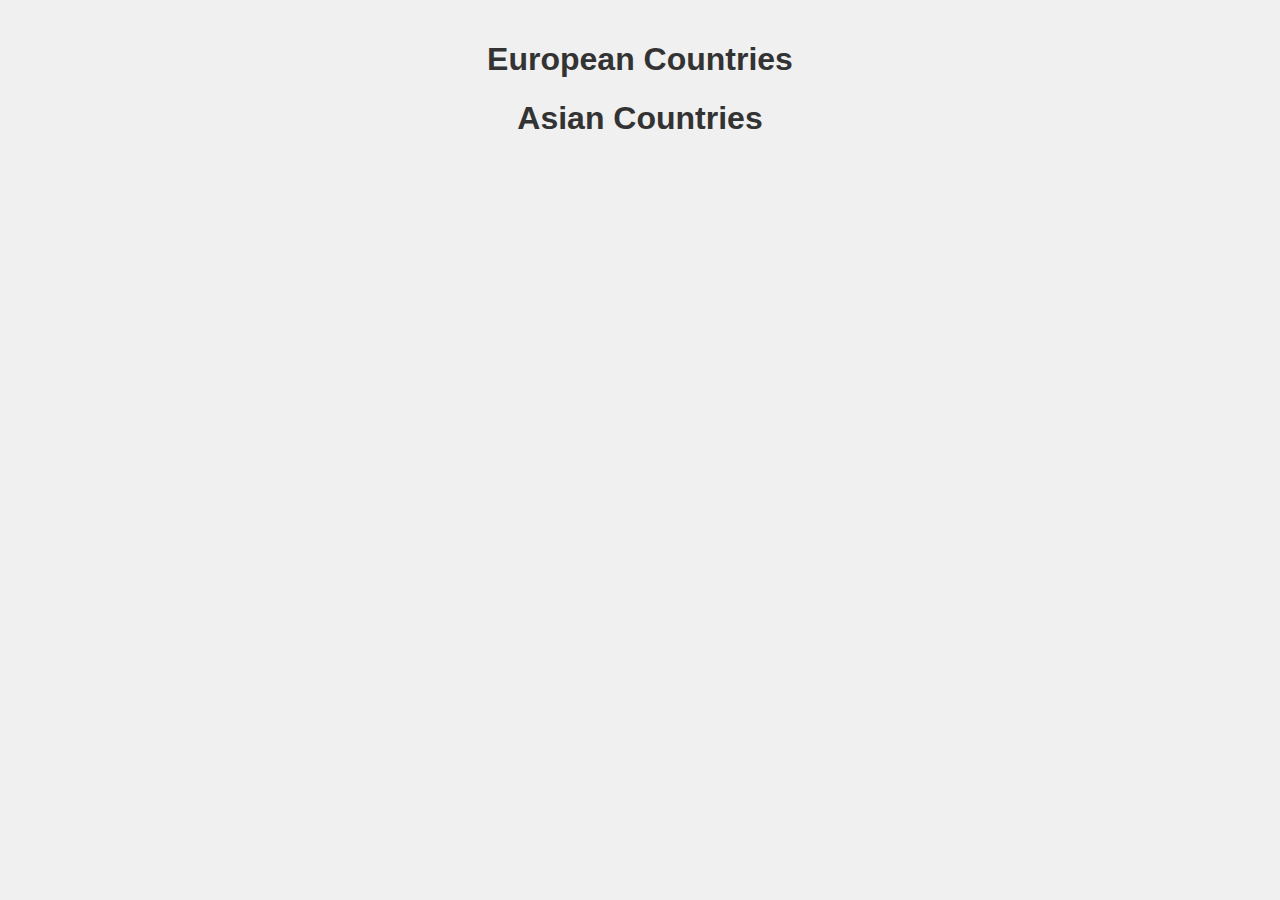
<file: countries/index.html>
<!DOCTYPE html>
<html lang="en">
<head>
    <meta charset="UTF-8">
    <meta name="viewport" content="width=device-width, initial-scale=1.0">
    <title>European Countries</title>
    <style>
        body {
            font-family: Arial, sans-serif;
            background-color: #f0f0f0;
            margin: 0;
            padding: 20px;
        }

        h1 {
            text-align: center;
            color: #333;
        }

        #country-list {
            list-style-type: none;
            padding: 0;
            margin: 0 auto;
            max-width: 800px;
        }

        li {
            background-color: #fff;
            margin-bottom: 15px;
            padding: 20px;
            border-radius: 10px;
            box-shadow: 0 4px 8px rgba(0, 0, 0, 0.1);
            display: flex;
            align-items: center;
        }

        li img {
            margin-right: 20px;
            border-radius: 5px;
        }

        li div {
            display: flex;
            flex-direction: column;
        }

        li div strong {
            font-size: 18px;
            color: #333;
        }

        li div span {
            font-size: 14px;
            color: #777;
        }

        li div a {
            text-decoration: none;
            color: #333;
            font-weight: bold;
        }
    </style>
</head>
<body>
    <h1>European Countries</h1>
    <ul id="european-list"></ul>

    <h1>Asian Countries</h1>
    <ul id="asian-list"></ul>

    <script>
        async function fetchCountries() {
            try {
                const response = await fetch('https://restcountries.com/v3.1/all');
                const countries = await response.json();
                displayEuropeanCountries(countries);
                displayCountriesByContinent(countries, 'Asia')
            } catch (error) {
                console.error('Error fetching data:', error);
            }
        }

        function displayEuropeanCountries(countries) {
            const countryList = document.getElementById('european-list');
            countries
                .filter(country => country.region === 'Europe')  // Filter only European countries
                .sort((a, b) => a.name.common.localeCompare(b.name.common))  // Sort countries alphabetically
                .forEach(country => {
                    const li = document.createElement('li');
                    li.innerHTML = `
                        <img src="${country.flags.png}" alt="Flag of ${country.name.common}" width="50">
                        <div>
                            <a href="country.html?name=${encodeURIComponent(country.name.common)}" onclick="setCountryData('${country.name.common}', '${country.capital}', '${country.population}', '${country.area}', '${country.flags.png}')">
                                <strong>${country.name.common}</strong>
                            </a>
                            <span>Population: ${country.population.toLocaleString()}</span>
                            <span>Capital: ${country.capital ? country.capital[0] : 'N/A'}</span>
                            <span>Currency: ${Object.values(country.currencies)[0].name} (${Object.values(country.currencies)[0].symbol})</span>
                        </div>
                    `;
                    countryList.appendChild(li);
                });
        }

        function displayCountriesByContinent(countries, continent) {
            const countryList = document.getElementById('asian-list');
            countries
                .filter(country => country.region === continent)  // Filter only European countries
                .sort((a, b) => a.name.common.localeCompare(b.name.common))  // Sort countries alphabetically
                .forEach(country => {
                    const li = document.createElement('li');
                    li.innerHTML = `
                        <img src="${country.flags.png}" alt="Flag of ${country.name.common}" width="50">
                        <div>
                            <a href="country.html?name=${encodeURIComponent(country.name.common)}" onclick="setCountryData('${country.name.common}', '${country.capital}', '${country.population}', '${country.area}', '${country.flags.png}')">
                                <strong>${country.name.common}</strong>
                            </a>
                            <span>Population: ${country.population.toLocaleString()}</span>
                            <span>Capital: ${country.capital ? country.capital[0] : 'N/A'}</span>
                            <span>Currency: ${Object.values(country.currencies)[0].name} (${Object.values(country.currencies)[0].symbol})</span>
                        </div>
                    `;
                    countryList.appendChild(li);
                });
        }

        function setCountryData(name, capital, population, area, flagUrl) {
            const countryData = {
                name,
                capital,
                population,
                area,
                flagUrl
            };
            localStorage.setItem('countryData', JSON.stringify(countryData));
        }

        fetchCountries();
    </script>
</body>
</html>
</file>
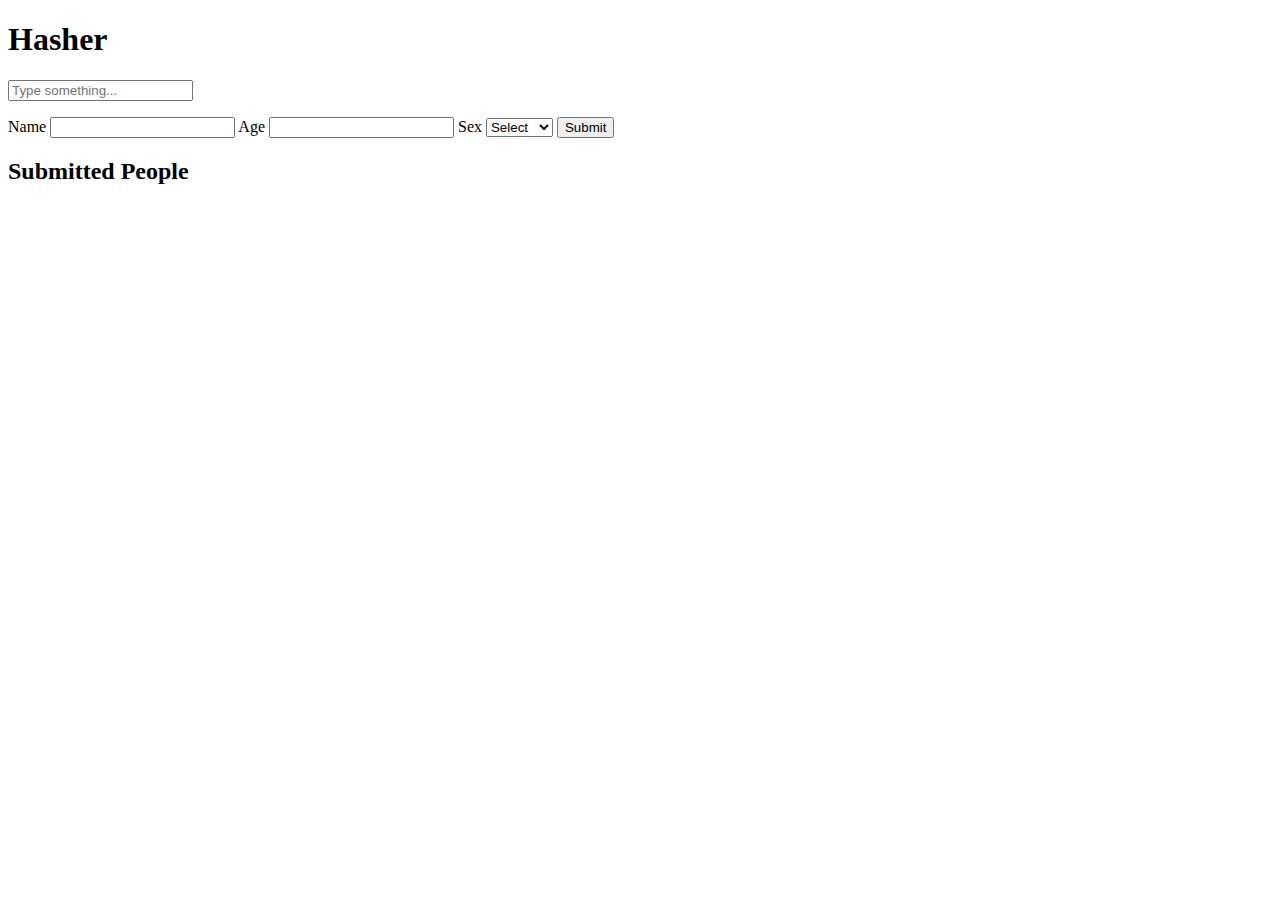
<file: currency/index.html>
<!DOCTYPE html>
<html lang="en">

<head>
    <meta charset="UTF-8">
    <meta http-equiv="X-UA-Compatible" content="IE=edge">
    <meta name="viewport" content="width=device-width, initial-scale=1.0">
    
    <title>Document</title>
</head>

<body>
    <h1>Hasher</h1>
    <input type="text" id="textInput" onkeyup="handleInput()" placeholder="Type something...">
    <p id="output"></p>
    <p id="double-hashed-output"></p>



    <form id="personForm">
        <label for="name">Name</label>
        <input type="text" id="name" name="name" required>

        <label for="age">Age</label>
        <input type="number" id="age" name="age" required>

        <label for="sex">Sex</label>
        <select id="sex" name="sex" required>
            <option value="">Select</option>
            <option value="Male">Male</option>
            <option value="Female">Female</option>
            <option value="Other">Other</option>
        </select>

        <button type="submit">Submit</button>
    </form>

    <div class="result">
        <h2>Submitted People</h2>
        <ul id="peopleList"></ul>
    </div>


</body>
<script src="script.js"></script>

</html>
</file>
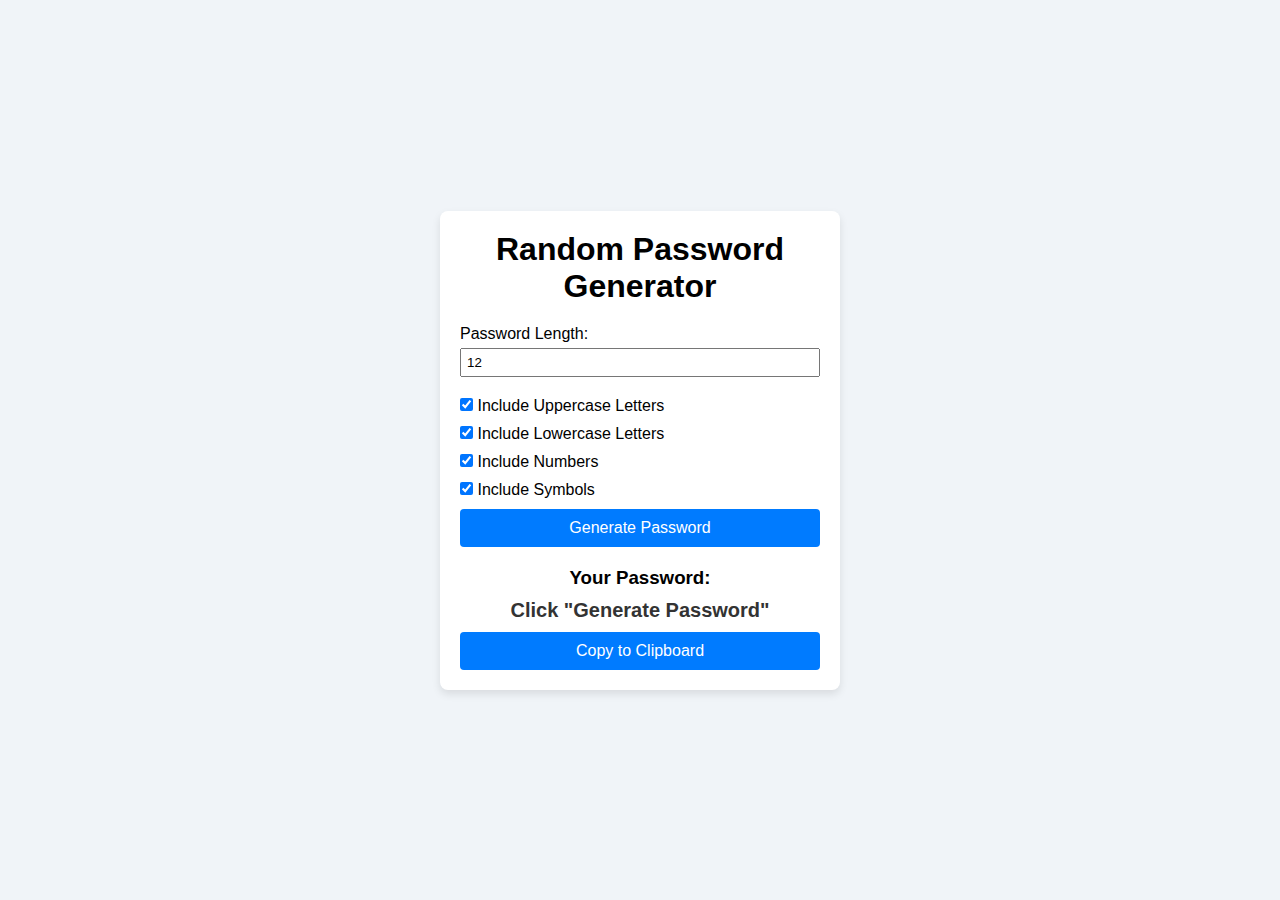
<file: password/index.html>
<!DOCTYPE html>
<html lang="en">
<head>
    <meta charset="UTF-8">
    <meta name="viewport" content="width=device-width, initial-scale=1.0">
    <title>Password Generator</title>
    <link rel="stylesheet" href="styles.css">
</head>
<body>
    <div class="container">
        <h1>Random Password Generator</h1>
        <div class="options">
            <label for="length">Password Length:</label>
            <input type="number" id="length" min="4" max="20" value="12">
        </div>
        <div class="options">
            <label><input type="checkbox" id="uppercase" checked> Include Uppercase Letters</label>
        </div>
        <div class="options">
            <label><input type="checkbox" id="lowercase" checked> Include Lowercase Letters</label>
        </div>
        <div class="options">
            <label><input type="checkbox" id="numbers" checked> Include Numbers</label>
        </div>
        <div class="options">
            <label><input type="checkbox" id="symbols" checked> Include Symbols</label>
        </div>
        <button id="generate">Generate Password</button>
        <div class="output">
            <h3>Your Password:</h3>
            <p id="password">Click "Generate Password"</p>
            <button id="copy">Copy to Clipboard</button>
        </div>
    </div>
    <script src="script.js"></script>
</body>
</html>
</file>
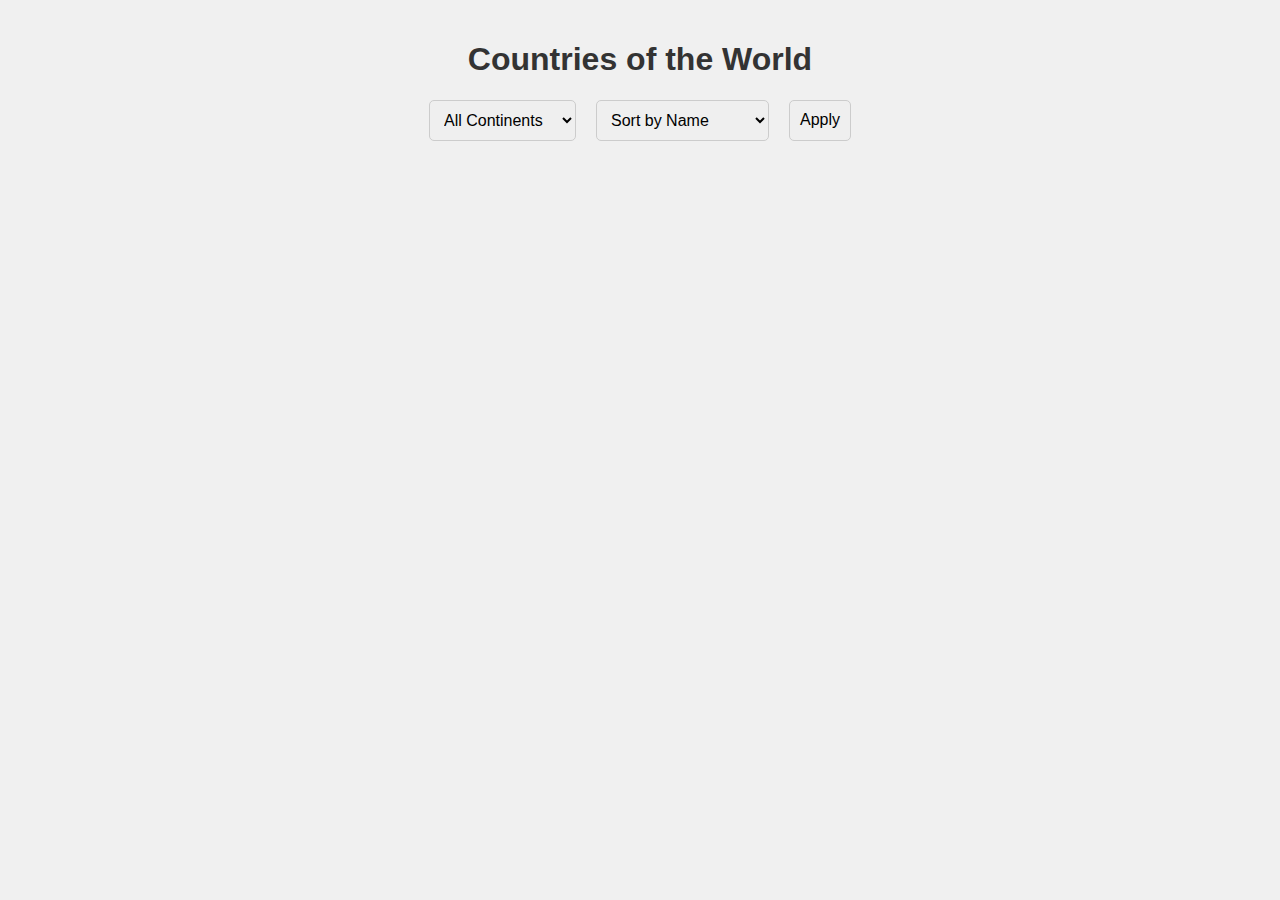
<file: countries/countries.html>
<!DOCTYPE html>
<html lang="en">
<head>
    <meta charset="UTF-8">
    <meta name="viewport" content="width=device-width, initial-scale=1.0">
    <title>European Countries</title>
    <style>
        body {
            font-family: Arial, sans-serif;
            background-color: #f0f0f0;
            margin: 0;
            padding: 20px;
        }

        h1 {
            text-align: center;
            color: #333;
        }

        #controls {
            display: flex;
            justify-content: center;
            margin-bottom: 20px;
        }

        #country-list {
            list-style-type: none;
            padding: 0;
            margin: 0 auto;
            max-width: 800px;
        }

        li {
            background-color: #fff;
            margin-bottom: 15px;
            padding: 20px;
            border-radius: 10px;
            box-shadow: 0 4px 8px rgba(0, 0, 0, 0.1);
            display: flex;
            align-items: center;
        }

        li img {
            margin-right: 20px;
            border-radius: 5px;
        }

        li div {
            display: flex;
            flex-direction: column;
        }

        li div strong {
            font-size: 18px;
            color: #333;
        }

        li div span {
            font-size: 14px;
            color: #777;
        }

        li div a {
            text-decoration: none;
            color: #333;
            font-weight: bold;
        }

        select, button {
            padding: 10px;
            margin: 0 10px;
            border-radius: 5px;
            border: 1px solid #ccc;
            font-size: 16px;
        }
    </style>
</head>
<body>
    <h1>Countries of the World</h1>

    <!-- Controls for Filtering and Sorting -->
    <div id="controls">
        <select id="continent-filter">
            <option value="all">All Continents</option>
            <option value="Africa">Africa</option>
            <option value="Asia">Asia</option>
            <option value="Europe">Europe</option>
            <option value="Oceania">Oceania</option>
            <option value="North America">North America</option>
            <option value="South America">South America</option>
        </select>

        <select id="sort-filter">
            <option value="name">Sort by Name</option>
            <option value="population">Sort by Population</option>
            <option value="area">Sort by Area</option>
        </select>

        <button id="apply-filters">Apply</button>
    </div>

    <ul id="country-list"></ul>

    <script>
        let countriesData = [];

        async function fetchCountries() {
            try {
                const response = await fetch('https://restcountries.com/v3.1/all');
                const countries = await response.json();
                countriesData = countries;
                displayCountries(countriesData);
            } catch (error) {
                console.error('Error fetching data:', error);
            }
        }

        function displayCountries(countries) {
            const countryList = document.getElementById('country-list');
            countryList.innerHTML = '';  // Clear existing list
            countries.forEach(country => {
                const li = document.createElement('li');
                li.innerHTML = `
                    <img src="${country.flags.png}" alt="Flag of ${country.name.common}" width="50">
                    <div>
                        <a href="country.html?name=${encodeURIComponent(country.name.common)}" onclick="setCountryData('${country.name.common}', '${country.capital}', '${country.population}', '${country.area}', '${country.flags.png}')">
                            <strong>${country.name.common}</strong>
                        </a>
                        <span>Population: ${country.population.toLocaleString()}</span>
                        <span>Capital: ${country.capital ? country.capital[0] : 'N/A'}</span>
                        <span>Area: ${country.area.toLocaleString()} km²</span>
                    </div>
                `;
                countryList.appendChild(li);
            });
        }

        function setCountryData(name, capital, population, area, flagUrl) {
            const countryData = {
                name,
                capital,
                population,
                area,
                flagUrl
            };
            localStorage.setItem('countryData', JSON.stringify(countryData));
        }

        // Filter countries by continent
        function filterCountriesByContinent(countries, continent) {
            if (continent === 'all') {
                return countries;
            }
            return countries.filter(country => country.continents && country.continents.includes(continent));
        }

        // Sort countries by selected criteria
        function sortCountries(countries, criteria) {
            return countries.sort((a, b) => {
                if (criteria === 'name') {
                    return a.name.common.localeCompare(b.name.common);
                } else if (criteria === 'population') {
                    return b.population - a.population;  // Sort by population (descending)
                } else if (criteria === 'area') {
                    return b.area - a.area;  // Sort by area (descending)
                }
            });
        }

        // Apply filters and sorting
        document.getElementById('apply-filters').addEventListener('click', () => {
            const continentFilter = document.getElementById('continent-filter').value;
            const sortFilter = document.getElementById('sort-filter').value;

            let filteredCountries = filterCountriesByContinent(countriesData, continentFilter);
            let sortedCountries = sortCountries(filteredCountries, sortFilter);

            displayCountries(sortedCountries);
        });

        fetchCountries();
    </script>
</body>
</html>
</file>
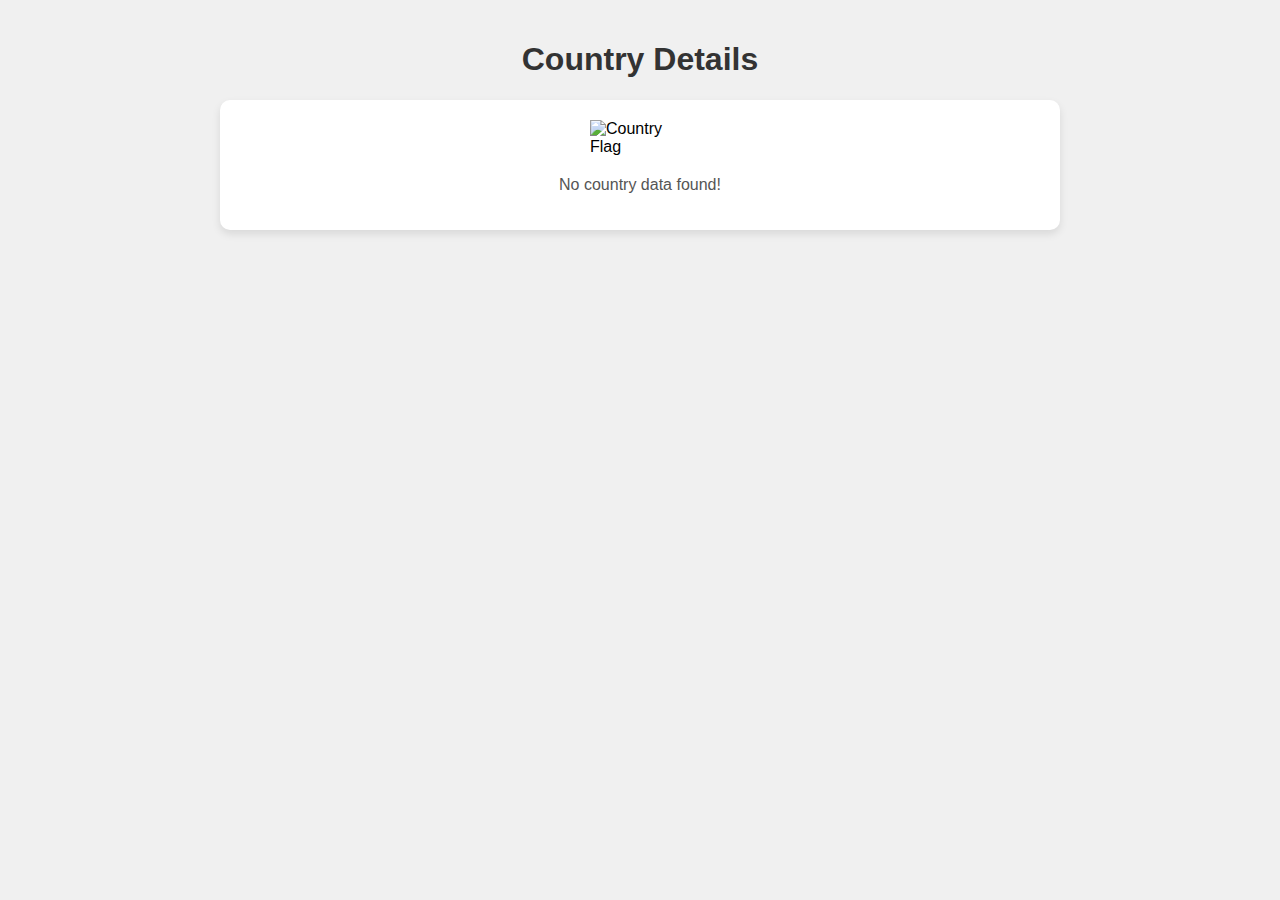
<file: countries/country.html>
<!DOCTYPE html>
<html lang="en">
<head>
    <meta charset="UTF-8">
    <meta name="viewport" content="width=device-width, initial-scale=1.0">
    <title>Country Details</title>
    <style>
        body {
            font-family: Arial, sans-serif;
            background-color: #f0f0f0;
            margin: 0;
            padding: 20px;
        }

        h1 {
            text-align: center;
            color: #333;
        }

        #country-details {
            max-width: 800px;
            margin: 0 auto;
            background-color: #fff;
            padding: 20px;
            border-radius: 10px;
            box-shadow: 0 4px 8px rgba(0, 0, 0, 0.1);
        }

        img {
            display: block;
            margin: 0 auto 20px;
            width: 100px;
        }

        .details {
            text-align: center;
        }

        .details p {
            font-size: 16px;
            color: #555;
        }
    </style>
</head>
<body>
    <h1>Country Details</h1>
    <div id="country-details">
        <img id="country-flag" alt="Country Flag">
        <div class="details">
            <p id="country-name"></p>
            <p id="country-capital"></p>
            <p id="country-population"></p>
            <p id="country-area"></p>
        </div>
    </div>

    <script>
        function loadCountryData() {
            const countryData = JSON.parse(localStorage.getItem('countryData'));
            if (countryData) {
                document.getElementById('country-flag').src = countryData.flagUrl;
                document.getElementById('country-name').textContent = `Country: ${countryData.name}`;
                document.getElementById('country-capital').textContent = `Capital: ${countryData.capital}`;
                document.getElementById('country-population').textContent = `Population: ${countryData.population.toLocaleString()}`;
                document.getElementById('country-area').textContent = `Area: ${countryData.area.toLocaleString()} km²`;
            } else {
                document.getElementById('country-name').textContent = 'No country data found!';
            }
        }

        loadCountryData();
    </script>
</body>
</html>
</file>
<file: password/styles.css>
/* Basic reset */
* {
    margin: 0;
    padding: 0;
    box-sizing: border-box;
}

body {
    font-family: Arial, sans-serif;
    background-color: #f0f4f8;
    display: flex;
    justify-content: center;
    align-items: center;
    height: 100vh;
}

.container {
    background-color: #ffffff;
    padding: 20px;
    border-radius: 8px;
    box-shadow: 0 4px 8px rgba(0, 0, 0, 0.1);
    max-width: 400px;
    width: 100%;
}

h1 {
    text-align: center;
    margin-bottom: 20px;
}

.options {
    margin-bottom: 10px;
}

label {
    display: block;
    margin-bottom: 5px;
}

input[type="number"] {
    width: 100%;
    padding: 5px;
    margin-bottom: 10px;
}

button {
    display: block;
    width: 100%;
    padding: 10px;
    background-color: #007bff;
    color: white;
    border: none;
    border-radius: 4px;
    cursor: pointer;
    font-size: 16px;
    margin-top: 10px;
}

button:hover {
    background-color: #0056b3;
}

.output {
    margin-top: 20px;
    text-align: center;
}

#password {
    font-size: 20px;
    font-weight: bold;
    margin-top: 10px;
    color: #333333;
}
</file>
